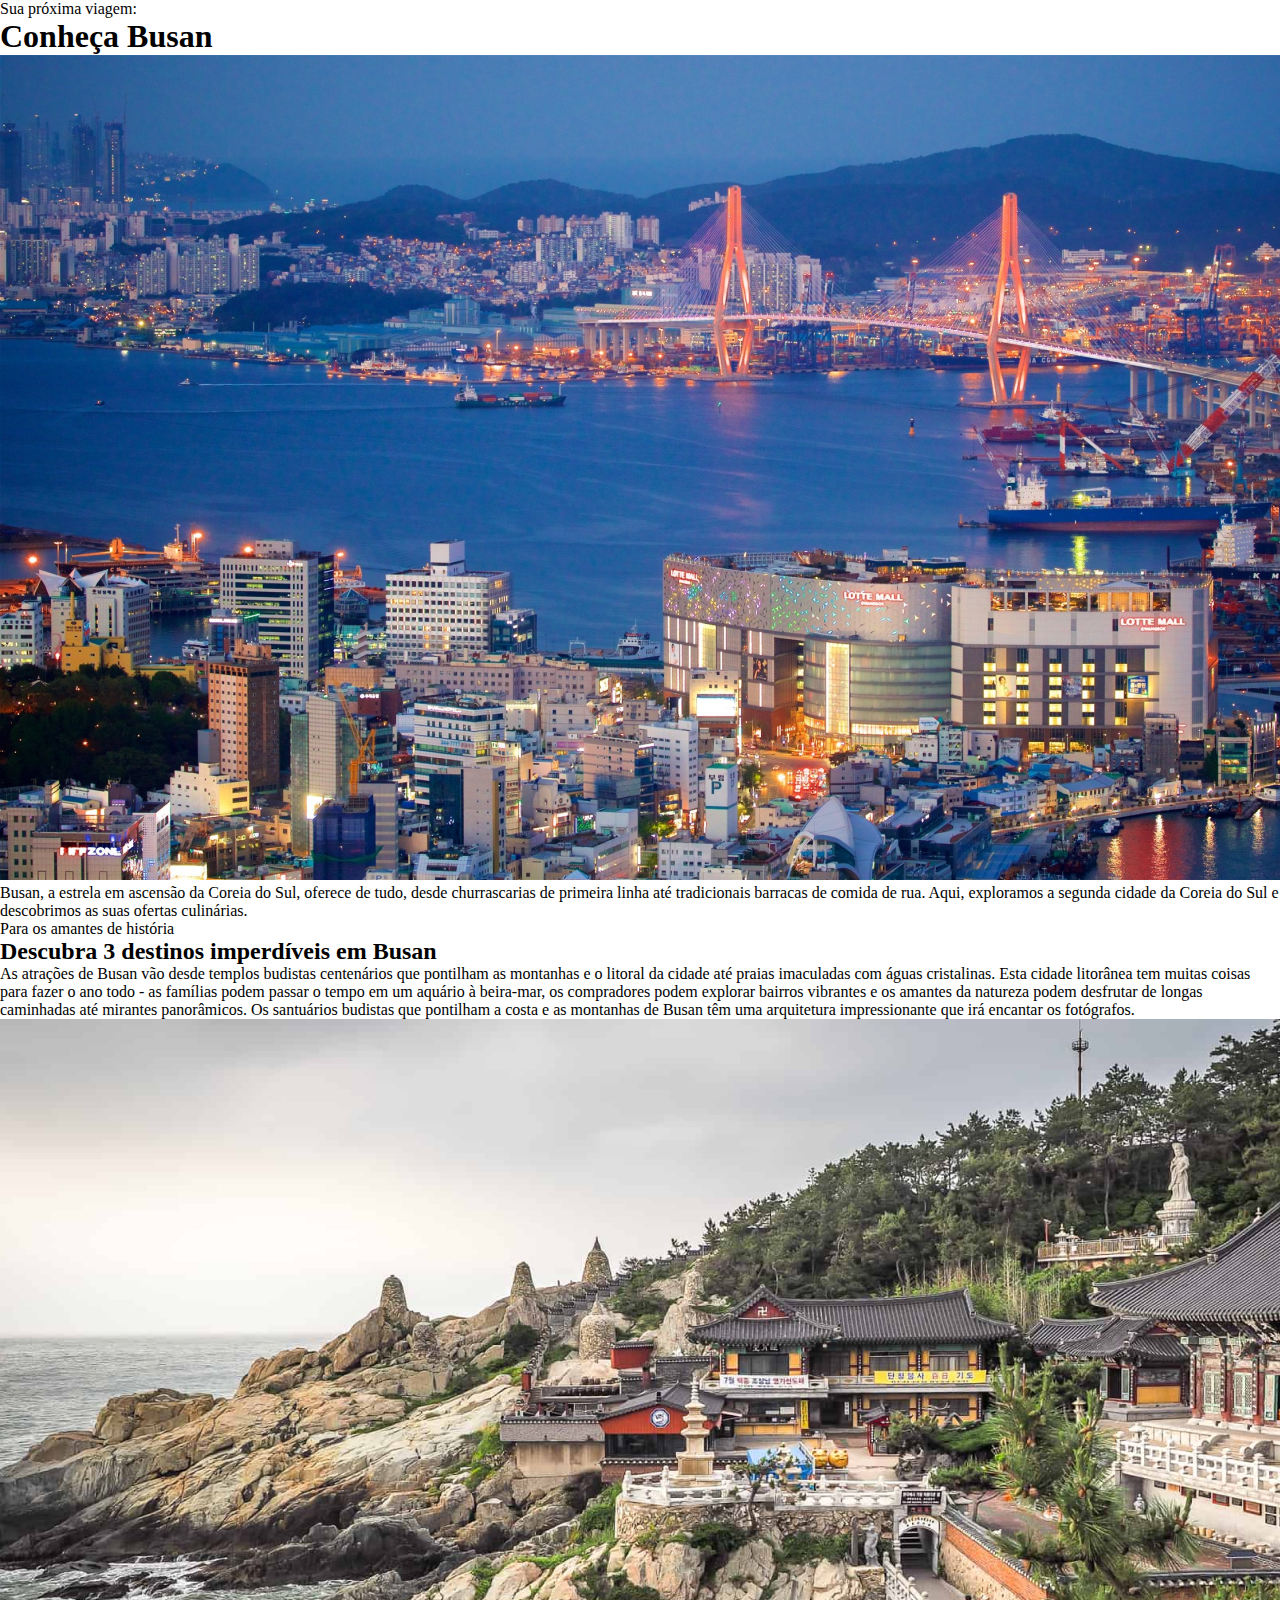
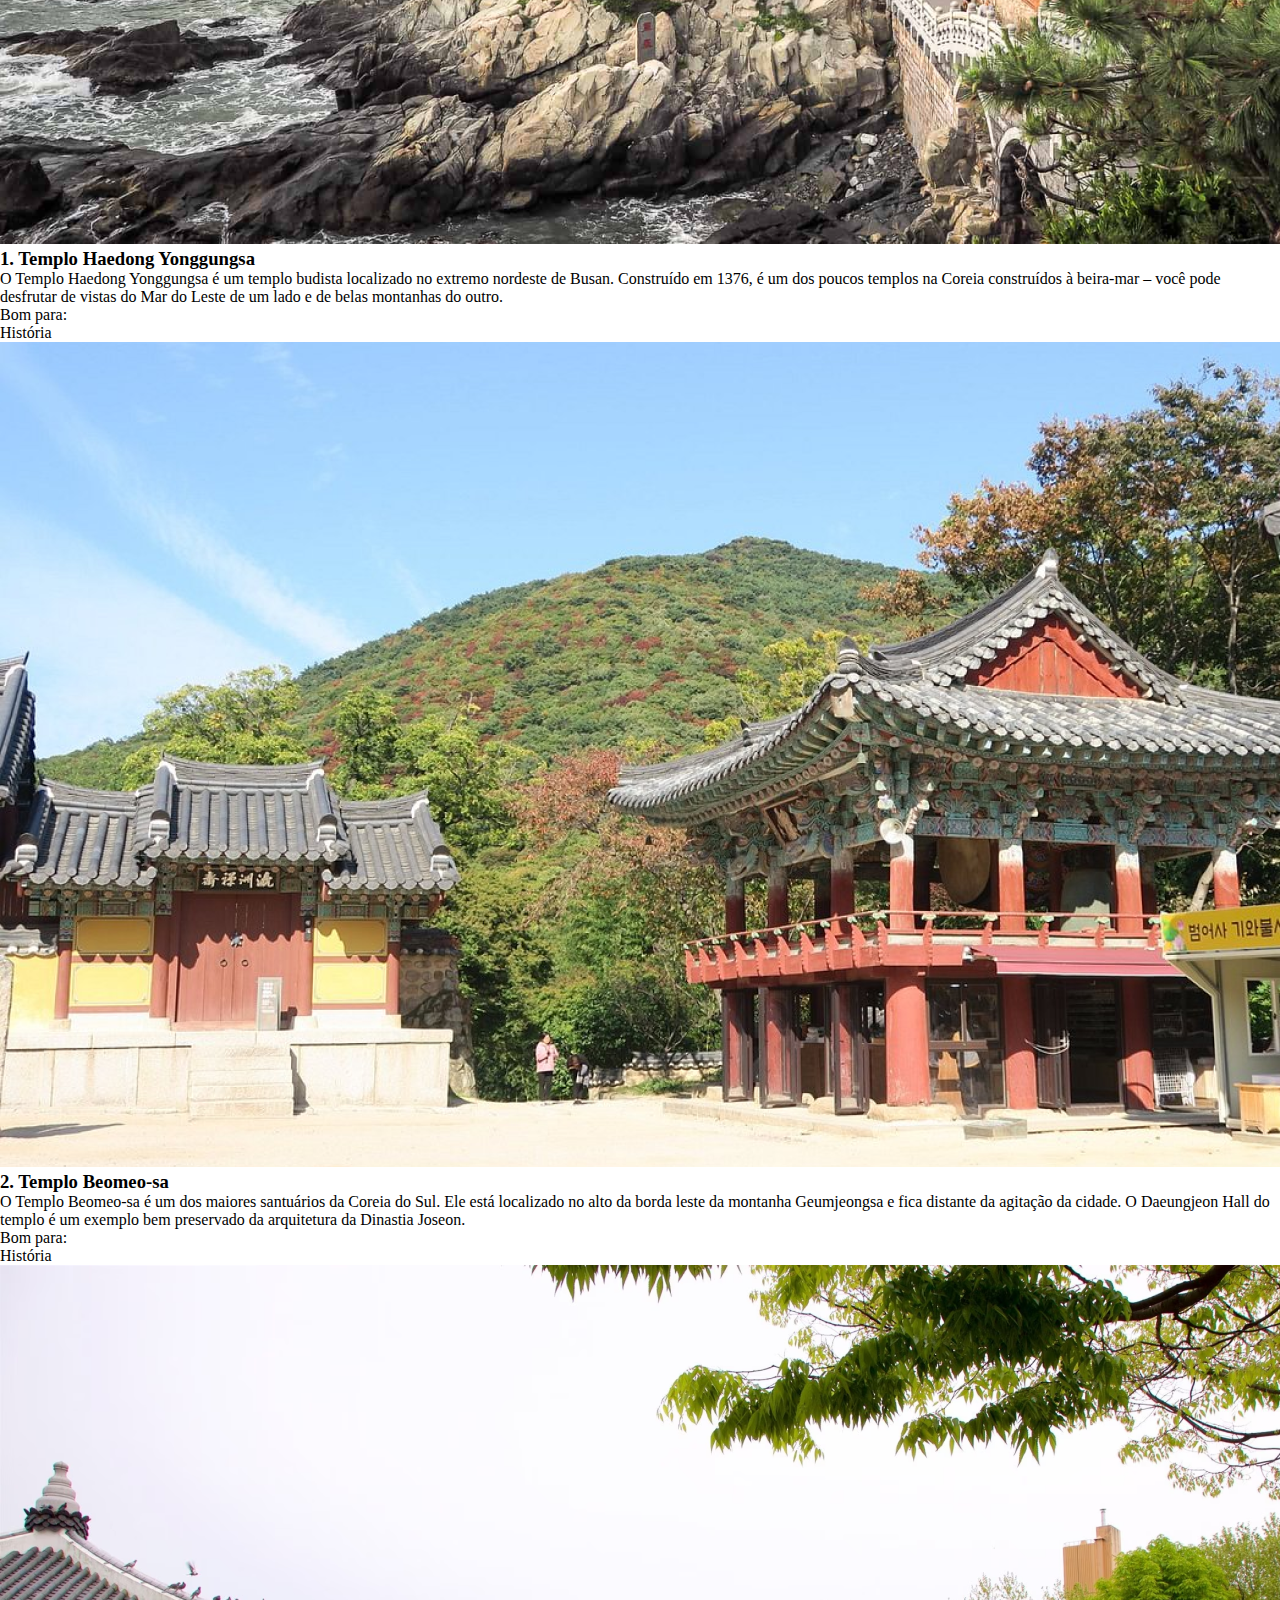
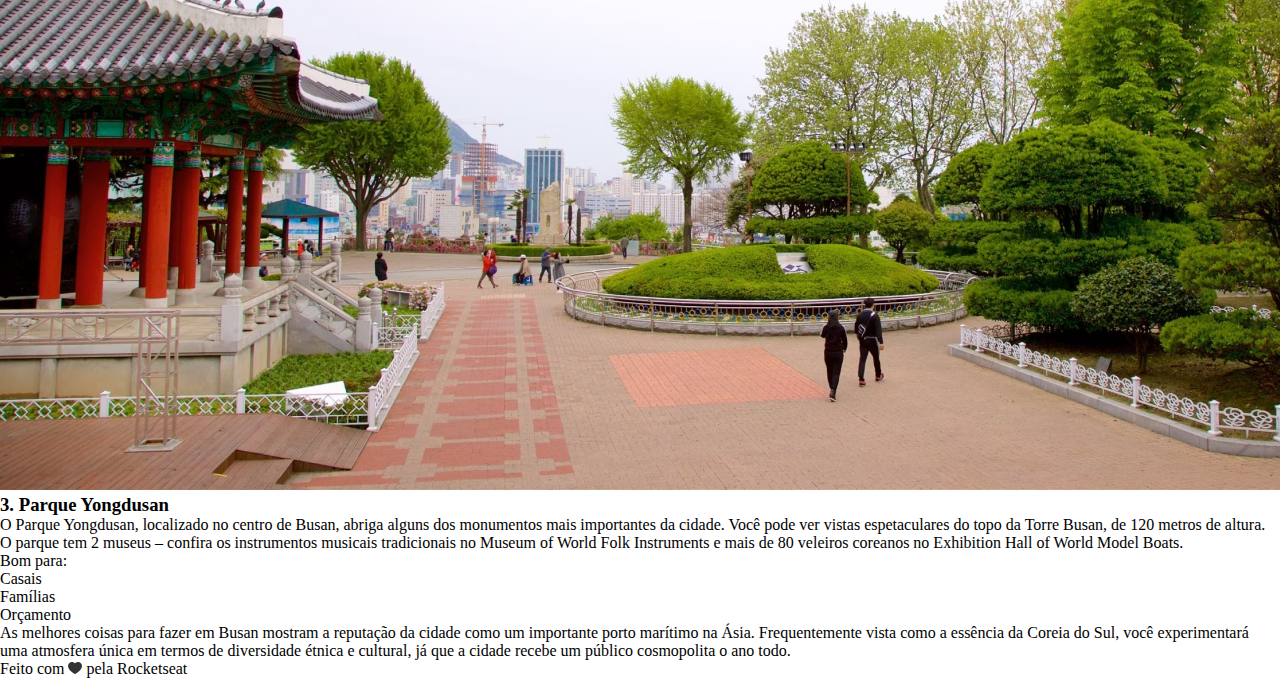
<file: html-css/projetos/local-turistico/index.html>
<!DOCTYPE html>
<html lang="pt-br">
  <head>
    <link rel="preconnect" href="https://fonts.googleapis.com" />
    <link rel="preconnect" href="https://fonts.gstatic.com" crossorigin />
    <meta charset="UTF-8" />
    <meta name="viewport" content="width=device-width, initial-scale=1.0" />
    <title>Local Turístico</title>
    <link rel="stylesheet" href="style.css" />
    <link
      href="https://fonts.googleapis.com/css2?family=Open+Sans:ital,wght@0,300..800;1,300..800&display=swap"
      rel="stylesheet"
    />
  </head>
  <body>
    <div id="container">
      <header id="title-page">
        <span class="headline">Sua próxima viagem:</span>
        <h1>Conheça Busan</h1>
      </header>

      <section id="description">
        <img src="assets/Image_01.png" alt="Imagem da cidade de Busan" />
        <p id="subtitle">
          Busan, a estrela em ascensão da Coreia do Sul, oferece de tudo, desde
          churrascarias de primeira linha até tradicionais barracas de comida de
          rua. Aqui, exploramos a segunda cidade da Coreia do Sul e descobrimos
          as suas ofertas culinárias.
        </p>
      </section>

      <main id="content-list">
        <div id="title-list">
          <div id="title">
            <span class="headline">Para os amantes de história</span>
            <h2>Descubra 3 destinos imperdíveis em Busan</h2>
          </div>
          <p>
            As atrações de Busan vão desde templos budistas centenários que
            pontilham as montanhas e o litoral da cidade até praias imaculadas
            com águas cristalinas. Esta cidade litorânea tem muitas coisas para
            fazer o ano todo - as famílias podem passar o tempo em um aquário à
            beira-mar, os compradores podem explorar bairros vibrantes e os
            amantes da natureza podem desfrutar de longas caminhadas até
            mirantes panorâmicos. Os santuários budistas que pontilham a costa e
            as montanhas de Busan têm uma arquitetura impressionante que irá
            encantar os fotógrafos.
          </p>
        </div>

        <div id="list">
          <div class="card-travel">
            <img src="assets/Image_02.png" alt="" />
            <div class="content-card">
              <h3>1. Templo Haedong Yonggungsa</h3>
              <p>
                O Templo Haedong Yonggungsa é um templo budista localizado no
                extremo nordeste de Busan. Construído em 1376, é um dos poucos
                templos na Coreia construídos à beira-mar – você pode desfrutar
                de vistas do Mar do Leste de um lado e de belas montanhas do
                outro. 
              </p>

              <span> Bom para: </span>

              <ul>
                <li class="color-blue">História</li>
              </ul>
            </div>
          </div>

          <div class="card-travel">
            <img src="assets/Image_03.png" alt="" />
            <div class="content-card">
              <h3>2. Templo Beomeo-sa</h3>
              <p>
                O Templo Beomeo-sa é um dos maiores santuários da Coreia do Sul.
                Ele está localizado no alto da borda leste da montanha
                Geumjeongsa e fica distante da agitação da cidade. O Daeungjeon
                Hall do templo é um exemplo bem preservado da arquitetura da
                Dinastia Joseon.
              </p>

              <span> Bom para: </span>

              <ul>
                <li class="color-blue">História</li>
              </ul>
            </div>
          </div>

          <div class="card-travel">
            <img src="assets/Image_04.png" alt="" />
            <div class="content-card">
              <h3>3. Parque Yongdusan</h3>
              <p>
                O Parque Yongdusan, localizado no centro de Busan, abriga alguns
                dos monumentos mais importantes da cidade. Você pode ver vistas
                espetaculares do topo da Torre Busan, de 120 metros de altura. O
                parque tem 2 museus – confira os instrumentos musicais
                tradicionais no Museum of World Folk Instruments e mais de 80
                veleiros coreanos no Exhibition Hall of World Model Boats.
              </p>

              <span> Bom para: </span>

              <ul>
                <li>Casais</li>
                <li>Famílias</li>
                <li>Orçamento</li>
              </ul>
            </div>
          </div>
        </div>
      </main>

      <p>
        As melhores coisas para fazer em Busan mostram a reputação da cidade
        como um importante porto marítimo na Ásia. Frequentemente vista como a
        essência da Coreia do Sul, você experimentará uma atmosfera única em
        termos de diversidade étnica e cultural, já que a cidade recebe um
        público cosmopolita o ano todo. 
      </p>

      <footer>Feito com <img src="assets/heart.svg" alt="" /> pela Rocketseat</footer>
    </div>
  </body>
</html>
</file>
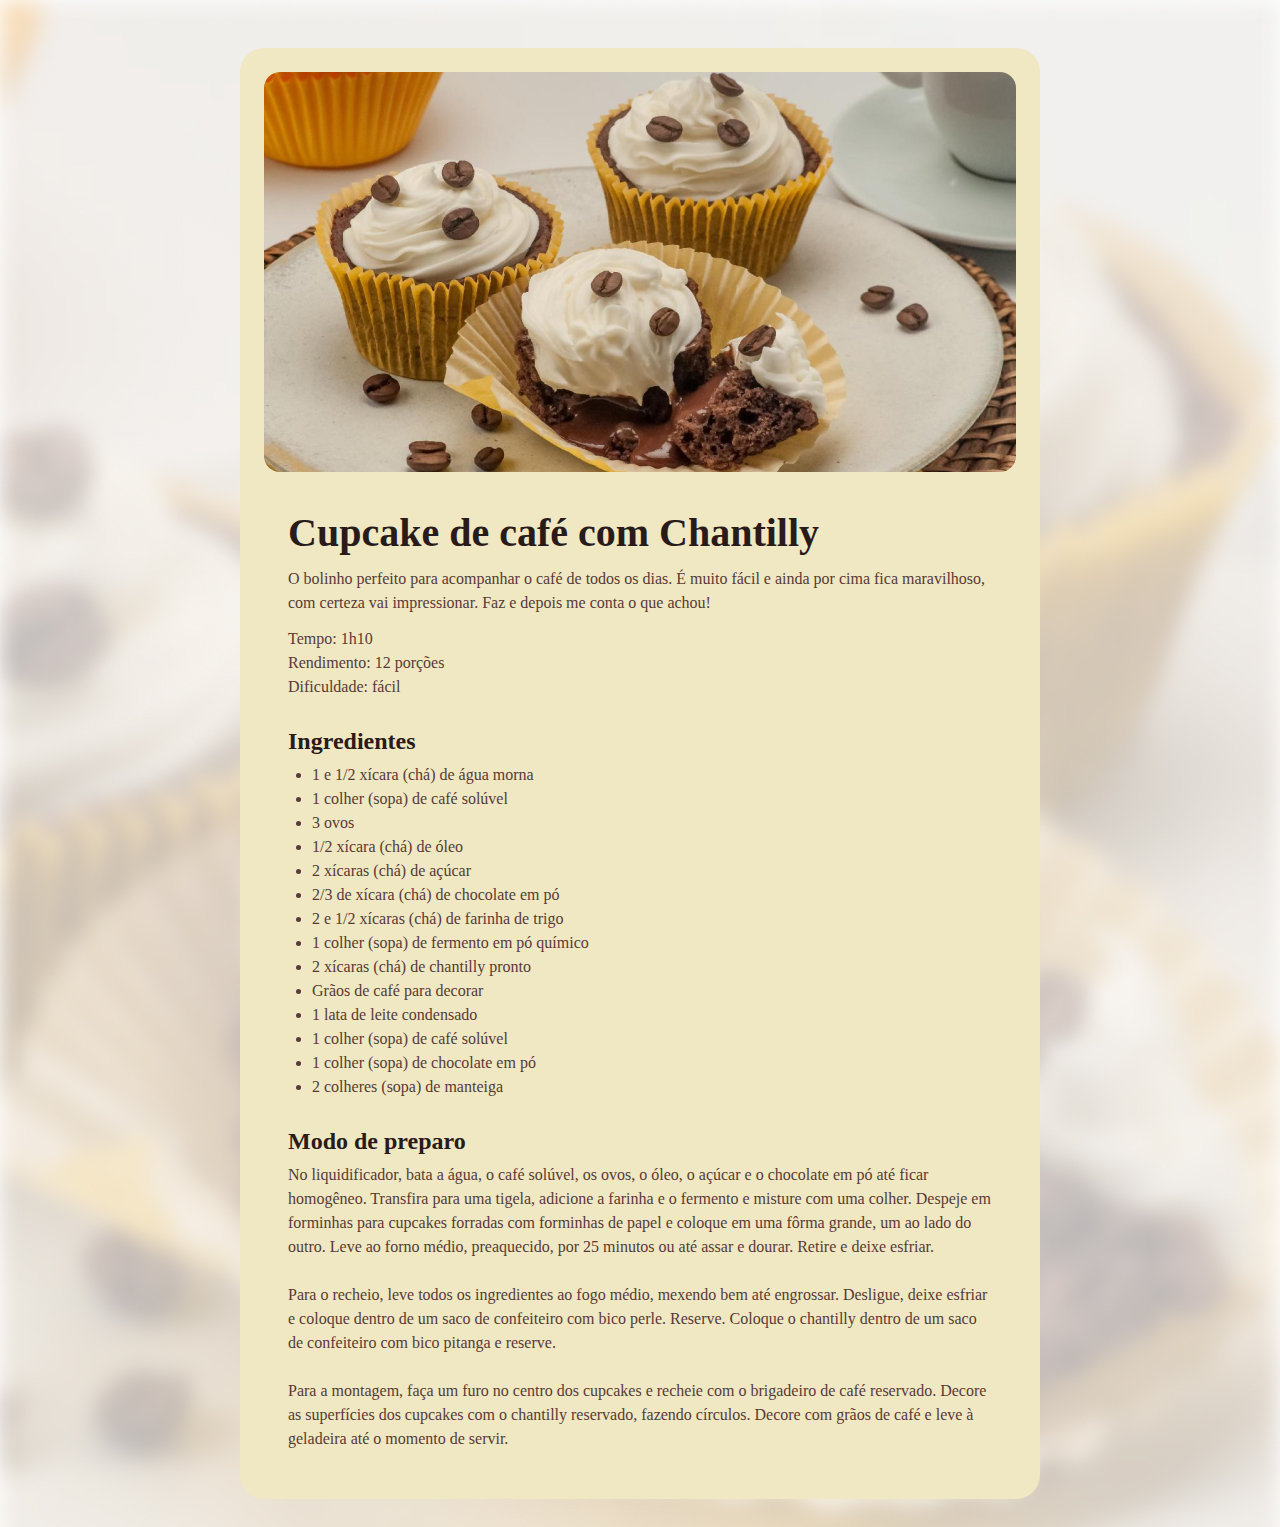
<file: html-css/projetos/pagina-de-receita/index.html>
<!DOCTYPE html>
<html lang="pt-br">
  <head>
    <meta charset="UTF-8" />
    <meta name="viewport" content="width=device-width, initial-scale=1.0" />
    <title>Página de Receita</title>
    <link rel="stylesheet" href="style.css">
  </head>
  <body>
    <div id="page">
      <img src="assets/main-image.jpg" alt="Imagem de um cupcake com grãos de café e chantilly" />
      <main>
        <section id="about">
          <h1>Cupcake de café com Chantilly</h1>
          <p>
            O bolinho perfeito para acompanhar o café de todos os dias. É muito
            fácil e ainda por cima fica maravilhoso, com certeza vai
            impressionar. Faz e depois me conta o que achou!
          </p>

          <p>
            Tempo: 1h10 <br />
            Rendimento: 12 porções <br />
            Dificuldade: fácil
          </p>
        </section>
        <section id="ingredients">
          <h2>Ingredientes</h2>
          <ul>
            <li>1 e 1/2 xícara (chá) de água morna</li>
            <li>1 colher (sopa) de café solúvel</li>
            <li>3 ovos</li>
            <li>1/2 xícara (chá) de óleo</li>
            <li>2 xícaras (chá) de açúcar</li>
            <li>2/3 de xícara (chá) de chocolate em pó</li>
            <li>2 e 1/2 xícaras (chá) de farinha de trigo</li>
            <li>1 colher (sopa) de fermento em pó químico</li>
            <li>2 xícaras (chá) de chantilly pronto</li>
            <li>Grãos de café para decorar</li>
            <li>1 lata de leite condensado</li>
            <li>1 colher (sopa) de café solúvel</li>
            <li>1 colher (sopa) de chocolate em pó</li>
            <li>2 colheres (sopa) de manteiga</li>
          </ul>
        </section>
        <section id="praparation">
          <h2>Modo de preparo</h2>
          <p>
            No liquidificador, bata a água, o café solúvel, os ovos, o óleo, o
            açúcar e o chocolate em pó até ficar homogêneo. Transfira para uma
            tigela, adicione a farinha e o fermento e misture com uma colher.
            Despeje em forminhas para cupcakes forradas com forminhas de papel e
            coloque em uma fôrma grande, um ao lado do outro. Leve ao forno
            médio, preaquecido, por 25 minutos ou até assar e dourar. Retire e
            deixe esfriar.
            <br /><br />
            Para o recheio, leve todos os ingredientes ao fogo médio, mexendo
            bem até engrossar. Desligue, deixe esfriar e coloque dentro de um
            saco de confeiteiro com bico perle. Reserve. Coloque o chantilly
            dentro de um saco de confeiteiro com bico pitanga e reserve.
            <br /><br />
            Para a montagem, faça um furo no centro dos cupcakes e recheie com o
            brigadeiro de café reservado. Decore as superfícies dos cupcakes com
            o chantilly reservado, fazendo círculos. Decore com grãos de café e
            leve à geladeira até o momento de servir.
          </p>
        </section>
      </main>
    </div>
  </body>
</html>
</file>
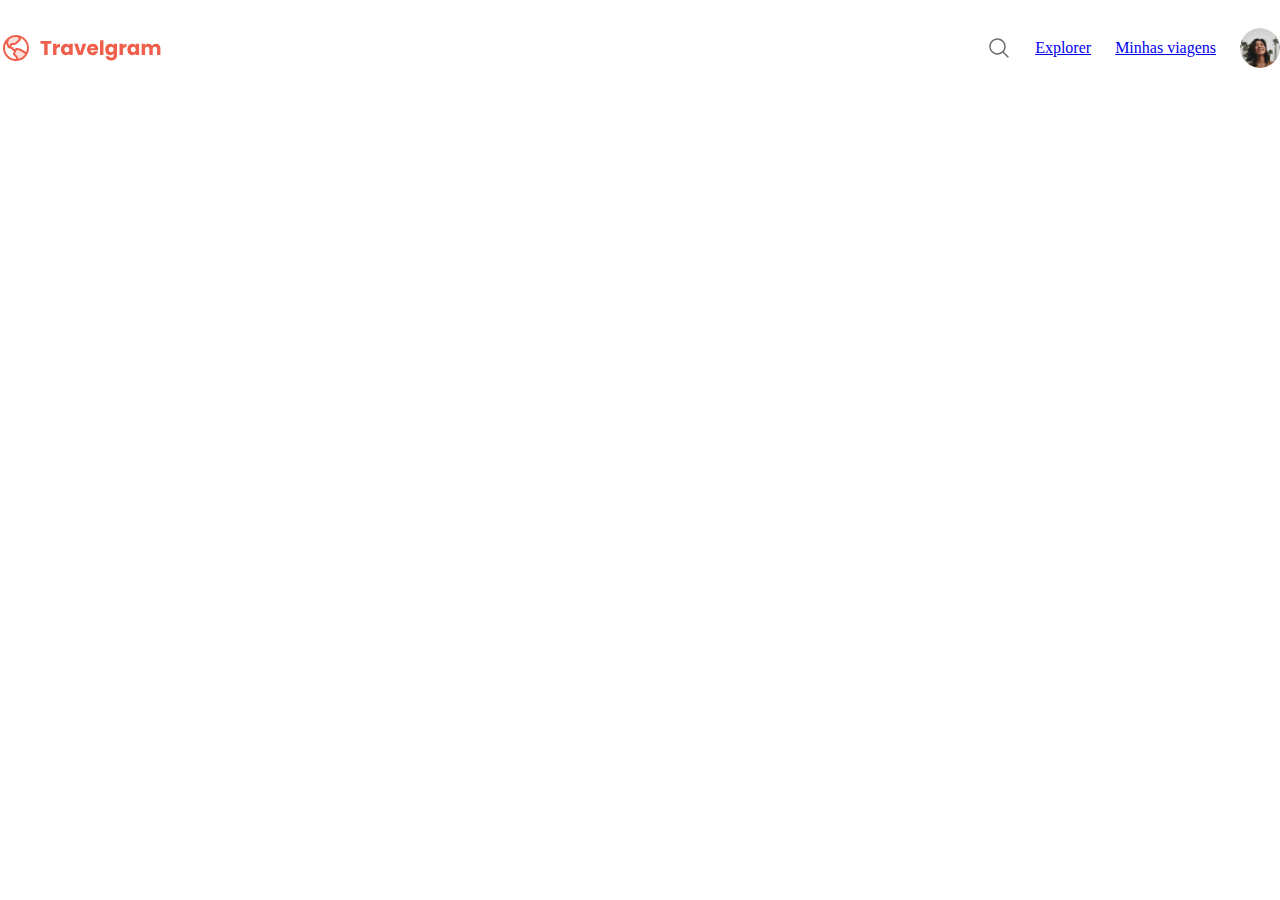
<file: html-css/projetos/travel-gram/index.html>
<!DOCTYPE html>
<html lang="pt-br">
  <head>
    <link rel="preconnect" href="https://fonts.googleapis.com" />
    <link rel="preconnect" href="https://fonts.gstatic.com" crossorigin />
    <meta charset="UTF-8" />
    <meta name="viewport" content="width=device-width, initial-scale=1.0" />
    <title>Travelgram | Perfil de viagens</title>
    <link rel="stylesheet" href="style/index.css" />
    <link
      href="https://fonts.googleapis.com/css2?family=Poppins:ital,wght@400;700&display=swap"
      rel="stylesheet"
    />
  </head>
  <body>
    <div class="bg-surface-color">
      <nav class="container">
        <a href="#">
          <img src="assets/Logo.svg" alt="Logomarca" />
        </a>

        <ul id="primary-menu">
          <li>
            <a href="#"
              ><img src="assets/icons/MagnifyingGlass.svg" alt="Ícone de lupa"
            /></a>
          </li>
          <li><a href="#">Explorer</a></li>
          <li><a href="#">Minhas viagens</a></li>
          <li>
            <a href="#"
              ><img src="assets/Profile pic.png" alt="Imagem de Isabela Torres"
            /></a>
          </li>
        </ul>
      </nav>
    </div>
  </body>
</html>
</file>
<file: html-css/projetos/local-turistico/style.css>
* {
  margin: 0;
  padding: 0;
  box-sizing: border-box;
}
</file>
<file: html-css/projetos/pagina-de-receita/style.css>
* {
  margin: 0;
  padding: 0;
}

:root {
  font-family: "Alice", serif;
  line-height: 150%;
  color: #573A37;
}

body {
  background-image: url(assets/bg-image.jpg);
  background-size: cover;
}

#page {
  box-sizing: border-box;
  width: 800px;
  padding: 24px;
  background-color: #F0E8C2;
  border-radius: 24px;
  margin: 48px auto 28px;
}

img {
  border-radius: 16px;
}

main {
  padding: 24px;
}

section + section {
  margin-top: 24px;
}

#about p + p {
 margin-top: 12px;
}

h1 {
  line-height: 140%;
  font-size: 40px;
}

h2 {
  font-size: 24px;
}

h1, h2 {
  color: #291B1A;
  margin-bottom: 4px;
  line-height: 150%;
}

ul {
  padding-left: 24px;
}

footer {
  color: #F0E8C2;
  text-align: center;
  padding-bottom: 48px;
}

footer img {
  vertical-align: middle;
}
</file>
<file: html-css/projetos/travel-gram/style/index.css>
@import url(global.css);
@import url(nav.css);
@import url(header.css);
</file>
